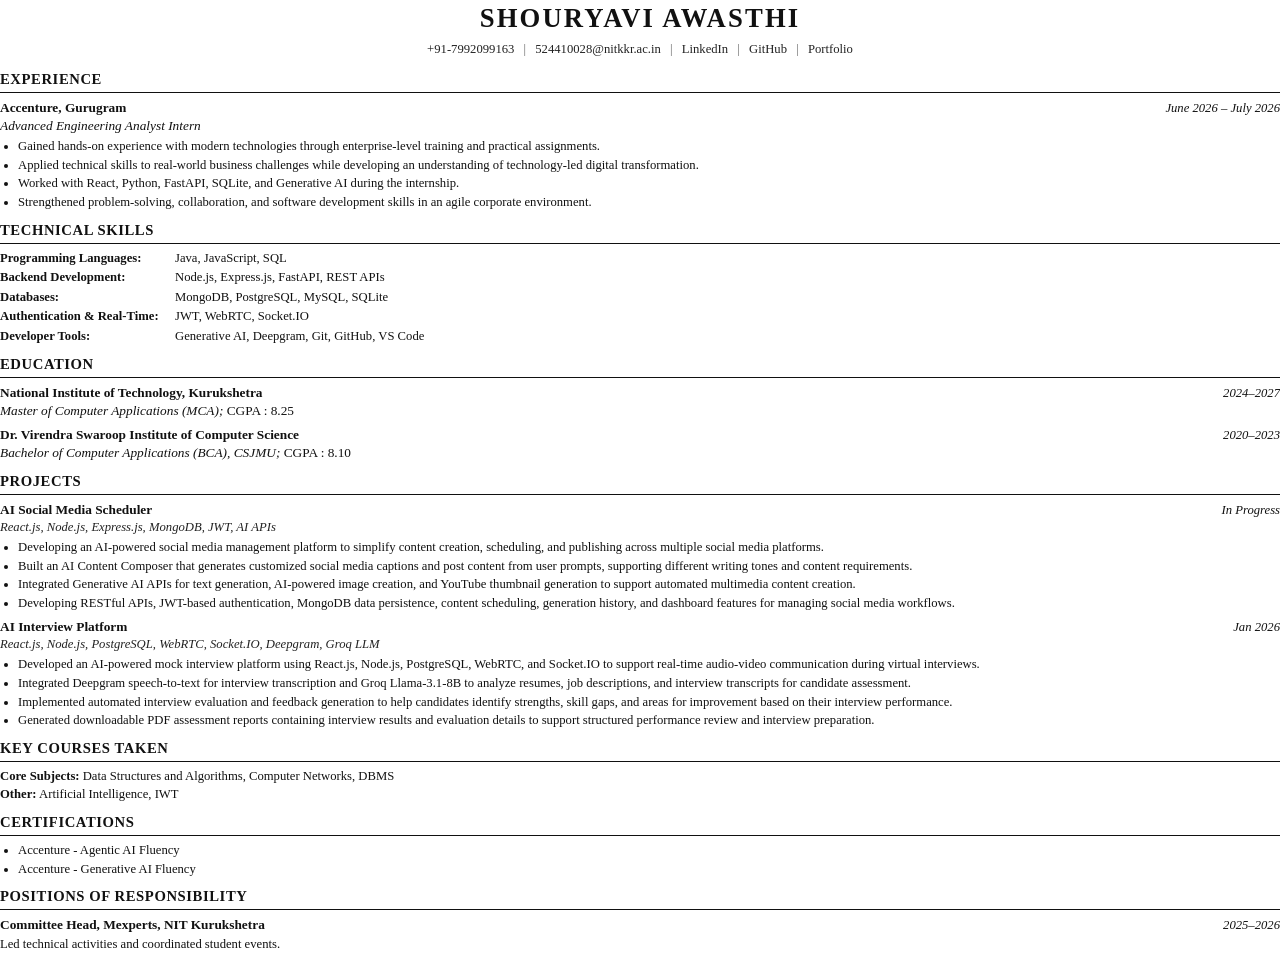
<file: resume_template.html>
<!DOCTYPE html>
<html lang="en">
<head>
  <meta charset="UTF-8">
  <title>Shouryavi Awasthi — Resume</title>
  <style>
    @page {
      size: A4;
      margin: 14mm 16mm 14mm 16mm;
    }
    * {
      box-sizing: border-box;
      margin: 0;
      padding: 0;
    }
    body {
      font-family: 'Times New Roman', Times, serif, 'Liberation Serif';
      color: #111111;
      line-height: 1.35;
      font-size: 10pt;
      background: #ffffff;
      -webkit-font-smoothing: antialiased;
    }
    .header {
      text-align: center;
      margin-bottom: 12px;
    }
    .name {
      font-size: 20pt;
      font-weight: bold;
      letter-spacing: 0.08em;
      text-transform: uppercase;
      margin-bottom: 5px;
    }
    .contact-line {
      font-size: 9.5pt;
      color: #222222;
    }
    .contact-line a {
      color: #111111;
      text-decoration: none;
    }
    .contact-sep {
      margin: 0 6px;
      color: #666666;
    }
    .section-title {
      font-size: 11pt;
      font-weight: bold;
      text-transform: uppercase;
      letter-spacing: 0.04em;
      border-bottom: 1px solid #111111;
      padding-bottom: 2px;
      margin-top: 10px;
      margin-bottom: 6px;
    }
    .item-header {
      display: flex;
      justify-content: space-between;
      align-items: baseline;
      font-size: 10pt;
    }
    .item-title-bold {
      font-weight: bold;
    }
    .item-subtitle-italic {
      font-style: italic;
    }
    .item-date {
      font-style: italic;
      text-align: right;
      font-size: 9.5pt;
      white-space: nowrap;
    }
    .item-tech {
      font-style: italic;
      font-size: 9.5pt;
      margin-bottom: 3px;
      color: #222222;
    }
    ul.bullet-list {
      margin-left: 18px;
      margin-top: 3px;
      margin-bottom: 6px;
    }
    ul.bullet-list li {
      font-size: 9.5pt;
      line-height: 1.32;
      margin-bottom: 2px;
      text-align: justify;
    }
    .skills-grid {
      display: flex;
      flex-direction: column;
      gap: 2.5px;
      font-size: 9.5pt;
    }
    .skill-row {
      display: flex;
    }
    .skill-label {
      font-weight: bold;
      min-width: 175px;
    }
    .skill-val {
      flex: 1;
    }
    .mb-item {
      margin-bottom: 6px;
    }
  </style>
</head>
<body>

  <!-- Header -->
  <header class="header">
    <h1 class="name">SHOURYAVI AWASTHI</h1>
    <div class="contact-line">
      <span>+91-7992099163</span>
      <span class="contact-sep">|</span>
      <span>524410028@nitkkr.ac.in</span>
      <span class="contact-sep">|</span>
      <span>LinkedIn</span>
      <span class="contact-sep">|</span>
      <span>GitHub</span>
      <span class="contact-sep">|</span>
      <span>Portfolio</span>
    </div>
  </header>

  <!-- Experience -->
  <section>
    <h2 class="section-title">EXPERIENCE</h2>
    <div class="mb-item">
      <div class="item-header">
        <span class="item-title-bold">Accenture, Gurugram</span>
        <span class="item-date">June 2026 – July 2026</span>
      </div>
      <div class="item-subtitle-italic">Advanced Engineering Analyst Intern</div>
      <ul class="bullet-list">
        <li>Gained hands-on experience with modern technologies through enterprise-level training and practical assignments.</li>
        <li>Applied technical skills to real-world business challenges while developing an understanding of technology-led digital transformation.</li>
        <li>Worked with React, Python, FastAPI, SQLite, and Generative AI during the internship.</li>
        <li>Strengthened problem-solving, collaboration, and software development skills in an agile corporate environment.</li>
      </ul>
    </div>
  </section>

  <!-- Technical Skills -->
  <section>
    <h2 class="section-title">TECHNICAL SKILLS</h2>
    <div class="skills-grid">
      <div class="skill-row">
        <span class="skill-label">Programming Languages:</span>
        <span class="skill-val">Java, JavaScript, SQL</span>
      </div>
      <div class="skill-row">
        <span class="skill-label">Backend Development:</span>
        <span class="skill-val">Node.js, Express.js, FastAPI, REST APIs</span>
      </div>
      <div class="skill-row">
        <span class="skill-label">Databases:</span>
        <span class="skill-val">MongoDB, PostgreSQL, MySQL, SQLite</span>
      </div>
      <div class="skill-row">
        <span class="skill-label">Authentication & Real-Time:</span>
        <span class="skill-val">JWT, WebRTC, Socket.IO</span>
      </div>
      <div class="skill-row">
        <span class="skill-label">Developer Tools:</span>
        <span class="skill-val">Generative AI, Deepgram, Git, GitHub, VS Code</span>
      </div>
    </div>
  </section>

  <!-- Education -->
  <section>
    <h2 class="section-title">EDUCATION</h2>
    <div class="mb-item">
      <div class="item-header">
        <span class="item-title-bold">National Institute of Technology, Kurukshetra</span>
        <span class="item-date">2024–2027</span>
      </div>
      <div>
        <span class="item-subtitle-italic">Master of Computer Applications (MCA);</span>
        <span>CGPA : 8.25</span>
      </div>
    </div>
    <div class="mb-item">
      <div class="item-header">
        <span class="item-title-bold">Dr. Virendra Swaroop Institute of Computer Science</span>
        <span class="item-date">2020–2023</span>
      </div>
      <div>
        <span class="item-subtitle-italic">Bachelor of Computer Applications (BCA), CSJMU;</span>
        <span>CGPA : 8.10</span>
      </div>
    </div>
  </section>

  <!-- Projects -->
  <section>
    <h2 class="section-title">PROJECTS</h2>
    
    <div class="mb-item">
      <div class="item-header">
        <span class="item-title-bold">AI Social Media Scheduler</span>
        <span class="item-date">In Progress</span>
      </div>
      <div class="item-tech">React.js, Node.js, Express.js, MongoDB, JWT, AI APIs</div>
      <ul class="bullet-list">
        <li>Developing an AI-powered social media management platform to simplify content creation, scheduling, and publishing across multiple social media platforms.</li>
        <li>Built an AI Content Composer that generates customized social media captions and post content from user prompts, supporting different writing tones and content requirements.</li>
        <li>Integrated Generative AI APIs for text generation, AI-powered image creation, and YouTube thumbnail generation to support automated multimedia content creation.</li>
        <li>Developing RESTful APIs, JWT-based authentication, MongoDB data persistence, content scheduling, generation history, and dashboard features for managing social media workflows.</li>
      </ul>
    </div>

    <div class="mb-item">
      <div class="item-header">
        <span class="item-title-bold">AI Interview Platform</span>
        <span class="item-date">Jan 2026</span>
      </div>
      <div class="item-tech">React.js, Node.js, PostgreSQL, WebRTC, Socket.IO, Deepgram, Groq LLM</div>
      <ul class="bullet-list">
        <li>Developed an AI-powered mock interview platform using React.js, Node.js, PostgreSQL, WebRTC, and Socket.IO to support real-time audio-video communication during virtual interviews.</li>
        <li>Integrated Deepgram speech-to-text for interview transcription and Groq Llama-3.1-8B to analyze resumes, job descriptions, and interview transcripts for candidate assessment.</li>
        <li>Implemented automated interview evaluation and feedback generation to help candidates identify strengths, skill gaps, and areas for improvement based on their interview performance.</li>
        <li>Generated downloadable PDF assessment reports containing interview results and evaluation details to support structured performance review and interview preparation.</li>
      </ul>
    </div>
  </section>

  <!-- Key Courses Taken -->
  <section>
    <h2 class="section-title">KEY COURSES TAKEN</h2>
    <div style="font-size: 9.5pt; line-height: 1.4;">
      <div><strong>Core Subjects:</strong> Data Structures and Algorithms, Computer Networks, DBMS</div>
      <div><strong>Other:</strong> Artificial Intelligence, IWT</div>
    </div>
  </section>

  <!-- Certifications -->
  <section>
    <h2 class="section-title">CERTIFICATIONS</h2>
    <ul class="bullet-list">
      <li>Accenture - Agentic AI Fluency</li>
      <li>Accenture - Generative AI Fluency</li>
    </ul>
  </section>

  <!-- Positions of Responsibility -->
  <section>
    <h2 class="section-title">POSITIONS OF RESPONSIBILITY</h2>
    <div class="mb-item">
      <div class="item-header">
        <span class="item-title-bold">Committee Head, Mexperts, NIT Kurukshetra</span>
        <span class="item-date">2025–2026</span>
      </div>
      <div style="font-size: 9.5pt; margin-top: 2px;">
        Led technical activities and coordinated student events.
      </div>
    </div>
  </section>

</body>
</html>
</file>
